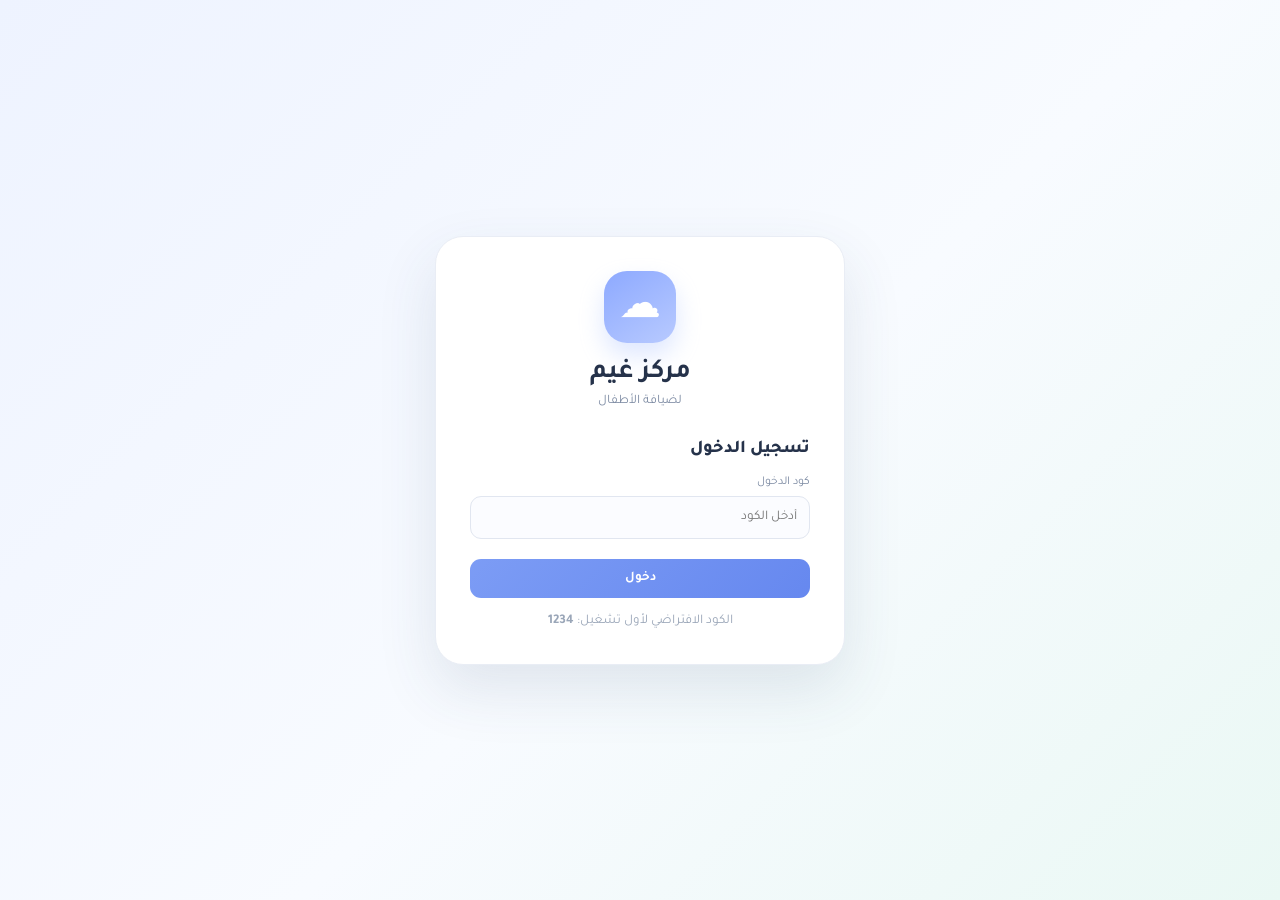
<file: index.html>
<!doctype html><html lang="ar" dir="rtl"><head><meta charset="UTF-8"><meta name="viewport" content="width=device-width,initial-scale=1"><meta name="theme-color" content="#7c9cf5"><link rel="manifest" href="manifest.json"><link rel="stylesheet" href="css/style.css"><title>مركز غيم لضيافة الأطفال</title></head><body>
<aside class="sidebar"><div class="brand"><div class="cloud">☁</div><div><strong>مركز غيم</strong><span>لضيافة الأطفال</span></div></div><nav><a class="active" href="index.html">الرئيسية</a><a href="students.html">الطلاب</a><a href="payment.html">تسجيل دفعة</a><a href="payments.html">سجل المدفوعات</a><a href="schedule.html">المواعيد القادمة</a><a href="reports.html">التقارير</a><a href="settings.html">الإعدادات</a></nav><button class="logout-btn" onclick="logout()">تسجيل الخروج</button><div class="sidebar-foot">نظام إدارة الرسوم<br><small>مركز غيم لضيافة الأطفال</small></div></aside>
<main><header class="topbar"><button class="menu" onclick="toggleMenu()">☰</button><div><div class="eyebrow">أهلاً بك</div><h1>إدارة الرسوم والمدفوعات</h1></div><button class="avatar">غ</button></header>
<section class="hero"><div><span class="pill">مركز غيم لضيافة الأطفال</span><h2>كل رسوم الطلاب في مكان واحد.</h2><p>متابعة الطلاب والدفعات والمتبقي ومواعيد السداد القادمة بسهولة.</p></div><div class="hero-cloud">☁</div></section>
<section class="stats"><div class="stat"><span>👧</span><small>إجمالي الطلاب</small><strong id="studentsCount">0</strong><em>طالبًا</em></div><div class="stat"><span>💰</span><small>إجمالي الرسوم</small><strong id="feesTotal">0</strong><em>ريال</em></div><div class="stat"><span>✓</span><small>إجمالي المدفوع</small><strong id="paidTotal">0</strong><em>ريال</em></div><div class="stat"><span>◔</span><small>المتبقي</small><strong id="remainingTotal">0</strong><em>ريال</em></div></section>
<div class="grid"><section class="card quick"><div class="section-head"><div><small>اختصارات</small><h3>ماذا تريد أن تفعل؟</h3></div></div><div class="quick-grid"><a href="students.html"><b>＋</b><span>إضافة طالب</span><small>إنشاء ملف طالب جديد</small></a><a href="payment.html"><b>﷼</b><span>تسجيل دفعة</span><small>إضافة عملية سداد</small></a><a href="payments.html"><b>⌕</b><span>سجل المدفوعات</span><small>بحث وفلترة العمليات</small></a><a href="schedule.html"><b>▣</b><span>المواعيد القادمة</span><small>طباعة جدول السداد</small></a></div></section>
<section class="card"><div class="section-head"><div><small>آخر العمليات</small><h3>دفعات اليوم</h3></div><a class="link" href="payments.html">عرض الكل</a></div><div id="todayPayments"></div></section></div>
<section class="card preview"><div class="section-head"><div><small>نظرة سريعة</small><h3>المواعيد القادمة</h3></div><a class="outline" href="schedule.html">عرض المواعيد</a></div><div class="table-wrap"><table><thead><tr><th>الطالب</th><th>المستوى</th><th>موعد الدفعة</th><th>المبلغ</th><th>الحالة</th></tr></thead><tbody id="upcoming"></tbody></table></div></section>
<footer>مركز غيم لضيافة الأطفال · نظام إدارة الرسوم</footer></main><script src="js/api.js"></script><script src="js/app.js?v=6"></script><script>initDashboard()</script></body></html>
</file>
<file: css/style.css>
@import url('https://fonts.googleapis.com/css2?family=Tajawal:wght@400;500;700;800&display=swap');:root{--primary:#7c9cf5;--ink:#25324a;--muted:#7d8ba3;--bg:#f6f8fc;--card:#fff;--line:#e9edf5;--shadow:0 12px 35px rgba(50,70,110,.07)}*{box-sizing:border-box}body{margin:0;background:var(--bg);color:var(--ink);font-family:Tajawal,Arial,sans-serif;display:flex;min-height:100vh}.sidebar{width:255px;background:#fff;border-left:1px solid var(--line);padding:28px 18px;display:flex;flex-direction:column;position:fixed;right:0;top:0;bottom:0;z-index:10}.brand{display:flex;align-items:center;gap:12px;padding:5px 8px 30px}.cloud{width:48px;height:48px;border-radius:16px;background:linear-gradient(145deg,#8da9ff,#b8caff);display:grid;place-items:center;color:#fff;font-size:28px;box-shadow:0 8px 20px #9db6ff55}.brand strong{display:block;font-size:19px}.brand span{display:block;color:var(--muted);font-size:12px;margin-top:3px}nav{display:grid;gap:8px}nav a{text-decoration:none;color:#68758b;padding:13px 14px;border-radius:13px;font-weight:500}nav a:hover,nav a.active{background:#eef3ff;color:#5477e9}nav a:before{content:"•";margin-left:10px;color:#a8b9e9}.sidebar-foot{margin-top:auto;text-align:center;color:#a2adbe;font-size:12px;line-height:1.8}.sidebar-foot small{font-size:10px}main{width:calc(100% - 255px);margin-right:255px;padding:28px 34px 24px}.topbar{display:flex;align-items:center;gap:15px;margin-bottom:24px}.topbar h1{font-size:25px;margin:2px 0;font-weight:800}.eyebrow{font-size:12px;color:var(--muted)}.avatar{margin-right:auto;border:0;background:#eef2ff;color:#5879e8;width:42px;height:42px;border-radius:50%;font-weight:800}.menu{display:none;border:0;background:#fff;border-radius:10px;padding:10px}.hero{min-height:175px;border-radius:25px;padding:28px 32px;display:flex;align-items:center;justify-content:space-between;background:linear-gradient(120deg,#e9efff,#f5f8ff 55%,#eaf8f5);overflow:hidden;box-shadow:var(--shadow)}.pill{font-size:12px;background:#fff8;border:1px solid #fff;padding:7px 12px;border-radius:20px;color:#5975cf}.hero h2{font-size:27px;margin:17px 0 7px}.hero p{margin:0;color:#68758b;font-size:14px}.hero-cloud{font-size:125px;color:#fff;opacity:.8;text-shadow:0 12px 25px #789cf544}.stats{display:grid;grid-template-columns:repeat(4,1fr);gap:16px;margin:20px 0}.stat,.card{background:var(--card);border:1px solid var(--line);border-radius:20px;box-shadow:var(--shadow)}.stat{padding:18px}.stat>span{display:grid;place-items:center;width:38px;height:38px;border-radius:12px;background:#f1f4ff;font-size:18px;margin-bottom:12px}.stat small{display:block;color:var(--muted);font-size:12px}.stat strong{font-size:25px;display:inline-block;margin-top:6px}.stat em{font-style:normal;color:#a0aabc;font-size:11px;margin-right:6px}.grid{display:grid;grid-template-columns:1.15fr .85fr;gap:18px}.card{padding:21px}.section-head{display:flex;align-items:center;justify-content:space-between;margin-bottom:16px}.section-head small{color:var(--muted);font-size:11px}.section-head h3{margin:4px 0 0;font-size:18px}.quick-grid{display:grid;grid-template-columns:1fr 1fr;gap:12px}.quick-grid a{border:1px solid var(--line);background:#fbfcff;border-radius:16px;text-align:right;padding:15px;color:var(--ink);text-decoration:none}.quick-grid b{display:grid;place-items:center;width:34px;height:34px;border-radius:11px;background:#eef3ff;color:#5b7ceb;margin-bottom:9px;font-size:20px}.quick-grid span{display:block;font-weight:700;font-size:14px}.quick-grid small{display:block;color:var(--muted);font-size:10px;margin-top:4px}.link,.outline{border:0;background:none;color:#6885e7;font-family:inherit;cursor:pointer}.outline{border:1px solid #dce3f4;border-radius:10px;padding:8px 12px;background:#fff}.primary{border:0;background:linear-gradient(135deg,#7c9cf5,#6688ef);color:#fff;padding:11px 17px;border-radius:11px;font-family:inherit;cursor:pointer;font-weight:700}.wide{width:100%;margin-top:20px}.filters{display:grid;grid-template-columns:repeat(5,1fr);gap:10px;margin-bottom:18px}input,select,textarea{width:100%;border:1px solid #e1e6f0;background:#fbfcff;border-radius:11px;padding:12px;font-family:inherit;color:var(--ink);outline:none}textarea{min-height:90px;resize:vertical}label{font-size:12px;color:var(--muted);display:grid;gap:7px}.form-grid{display:grid;grid-template-columns:1fr 1fr;gap:16px}.balance-box{background:#f3f6ff;border:1px solid #e0e7ff;padding:14px;border-radius:12px;color:#5c76d9;margin-top:18px}.table-wrap{overflow:auto}table{width:100%;border-collapse:collapse;min-width:650px}th,td{text-align:right;padding:13px;border-bottom:1px solid #eef1f6;font-size:12px}th{color:var(--muted);font-weight:500;background:#fafbfe}.payment-row{display:flex;align-items:center;gap:10px;padding:12px 0;border-bottom:1px solid #f0f2f7}.person{display:flex;align-items:center;gap:9px;flex:1}.person b{display:block;font-size:13px}.person small{display:block;color:var(--muted);font-size:10px;margin-top:3px}.avatar-sm{width:35px;height:35px;border-radius:11px;background:#eef3ff;color:#5c78dd;display:grid;place-items:center;font-weight:700}.method{font-size:10px;padding:5px 8px;border-radius:20px}.bank{background:#eef3ff;color:#5978e2}.network{background:#eaf8f3;color:#43a789}.qara{background:#fff3e7;color:#c98538}.tabby{background:#f0eaff;color:#7755c9}.preview{margin-top:18px}footer{text-align:center;color:#a2adbe;font-size:11px;padding:24px}.modal{display:none;position:fixed;inset:0;background:#25324a55;z-index:30;place-items:center;padding:18px}.modal.show{display:grid}.modal-box{background:#fff;border-radius:20px;padding:24px;width:min(480px,100%);display:grid;gap:12px;position:relative}.modal-box h2{margin:0 0 5px}.close{position:absolute;left:15px;top:15px;border:0;background:#f1f3f8;border-radius:50%;width:32px;height:32px;font-size:20px}.print-title{display:none}@media(max-width:900px){.sidebar{transform:translateX(100%);transition:.25s}.open .sidebar{transform:translateX(0)}main{width:100%;margin:0;padding:18px}.menu{display:block}.topbar h1{font-size:20px}.stats{grid-template-columns:1fr 1fr}.grid{grid-template-columns:1fr}.hero-cloud{font-size:80px}.filters{grid-template-columns:1fr 1fr}}@media(max-width:560px){.stats{gap:10px}.stat{padding:14px}.stat strong{font-size:21px}.quick-grid,.form-grid,.filters{grid-template-columns:1fr}.hero{min-height:150px}.hero-cloud{display:none}}@media print{.sidebar,.topbar button,.filters,.outline,footer{display:none!important}main{width:100%;margin:0;padding:15px}.card{box-shadow:none}.print-title{display:block;text-align:center;margin-bottom:15px}.print-title h2{margin:0}.print-title p{margin:5px;color:#777}}

.setting-row{display:flex;justify-content:space-between;align-items:center;padding:14px 4px;border-bottom:1px solid #eef1f6;font-size:13px}.danger{color:#d66a6a!important}.empty{padding:25px;text-align:center;color:#9aa6b8}.print-area{background:#fff}

.login-page{min-height:100vh;display:grid;place-items:center;background:linear-gradient(135deg,#eef3ff,#f8fbff 55%,#eaf8f4);padding:20px}.login-card{width:min(410px,100%);background:#fff;border:1px solid #e9edf5;border-radius:28px;padding:34px;box-shadow:0 25px 60px rgba(50,70,110,.12);text-align:center}.login-logo{width:72px;height:72px;margin:0 auto 15px;border-radius:23px;background:linear-gradient(145deg,#8da9ff,#b8caff);display:grid;place-items:center;color:#fff;font-size:42px;box-shadow:0 12px 25px #9db6ff55}.login-card h1{margin:0;font-size:27px}.login-card>p{margin:4px 0 28px;color:#7d8ba3;font-size:13px}.login-title{text-align:right;font-weight:800;font-size:18px;margin-bottom:15px}.login-card label{text-align:right}.login-error{display:none;color:#c95d5d;background:#fff0f0;border-radius:10px;padding:9px;margin-top:10px;font-size:12px}.login-error.show{display:block}.login-hint{display:block;color:#9aa6b8;margin-top:15px}.logout-btn{border:0;background:#fff2f2;color:#c96565;border-radius:11px;padding:10px;width:100%;font-family:inherit;cursor:pointer;margin-bottom:12px}.security-card{margin-bottom:18px}.security-card p{color:#7d8ba3;font-size:12px}

.level-cards{display:grid;grid-template-columns:repeat(4,1fr);gap:14px;margin-bottom:18px}.level-card{background:#fff;border:1px solid #e9edf5;border-radius:20px;padding:20px;box-shadow:0 12px 35px rgba(50,70,110,.07);cursor:pointer}.level-card:hover{transform:translateY(-2px)}.level-card small{display:block;color:#8a96a9;font-size:11px}.level-card strong{display:block;font-size:30px;margin:7px 0;color:#5d7ee9}.level-card span{font-weight:800}.report-tabs{display:flex;gap:6px;background:#fff;padding:6px;border:1px solid #e9edf5;border-radius:14px;width:max-content;margin-bottom:18px}.report-tabs button{border:0;background:transparent;padding:9px 24px;border-radius:10px;font-family:inherit;color:#748198;cursor:pointer}.report-tabs button.active{background:#eef3ff;color:#5477e9;font-weight:700}.report-summary{background:linear-gradient(120deg,#eef3ff,#f7f9ff 60%,#eef9f5);border-radius:22px;padding:20px;margin-bottom:18px}.report-period-title{font-size:18px;font-weight:800;margin-bottom:14px}.report-cards{display:grid;grid-template-columns:repeat(3,1fr);gap:12px}.report-cards .stat{box-shadow:none}@media(max-width:900px){.level-cards{grid-template-columns:1fr 1fr}.report-cards{grid-template-columns:1fr 1fr}}@media(max-width:560px){.report-cards{grid-template-columns:1fr}.report-tabs{width:100%}.report-tabs button{flex:1;padding:9px 8px}}

button:disabled{cursor:not-allowed!important;opacity:.72}.is-busy{pointer-events:none;min-width:150px}.busy-spinner{display:inline-block;width:13px;height:13px;border:2px solid currentColor;border-left-color:transparent;border-radius:50%;vertical-align:-2px;margin-left:8px;animation:ghaimSpin .7s linear infinite}@keyframes ghaimSpin{to{transform:rotate(360deg)}}.modal-box label{display:block}.modal-box label input,.modal-box label select,.modal-box label textarea{margin-top:6px}
</file>
